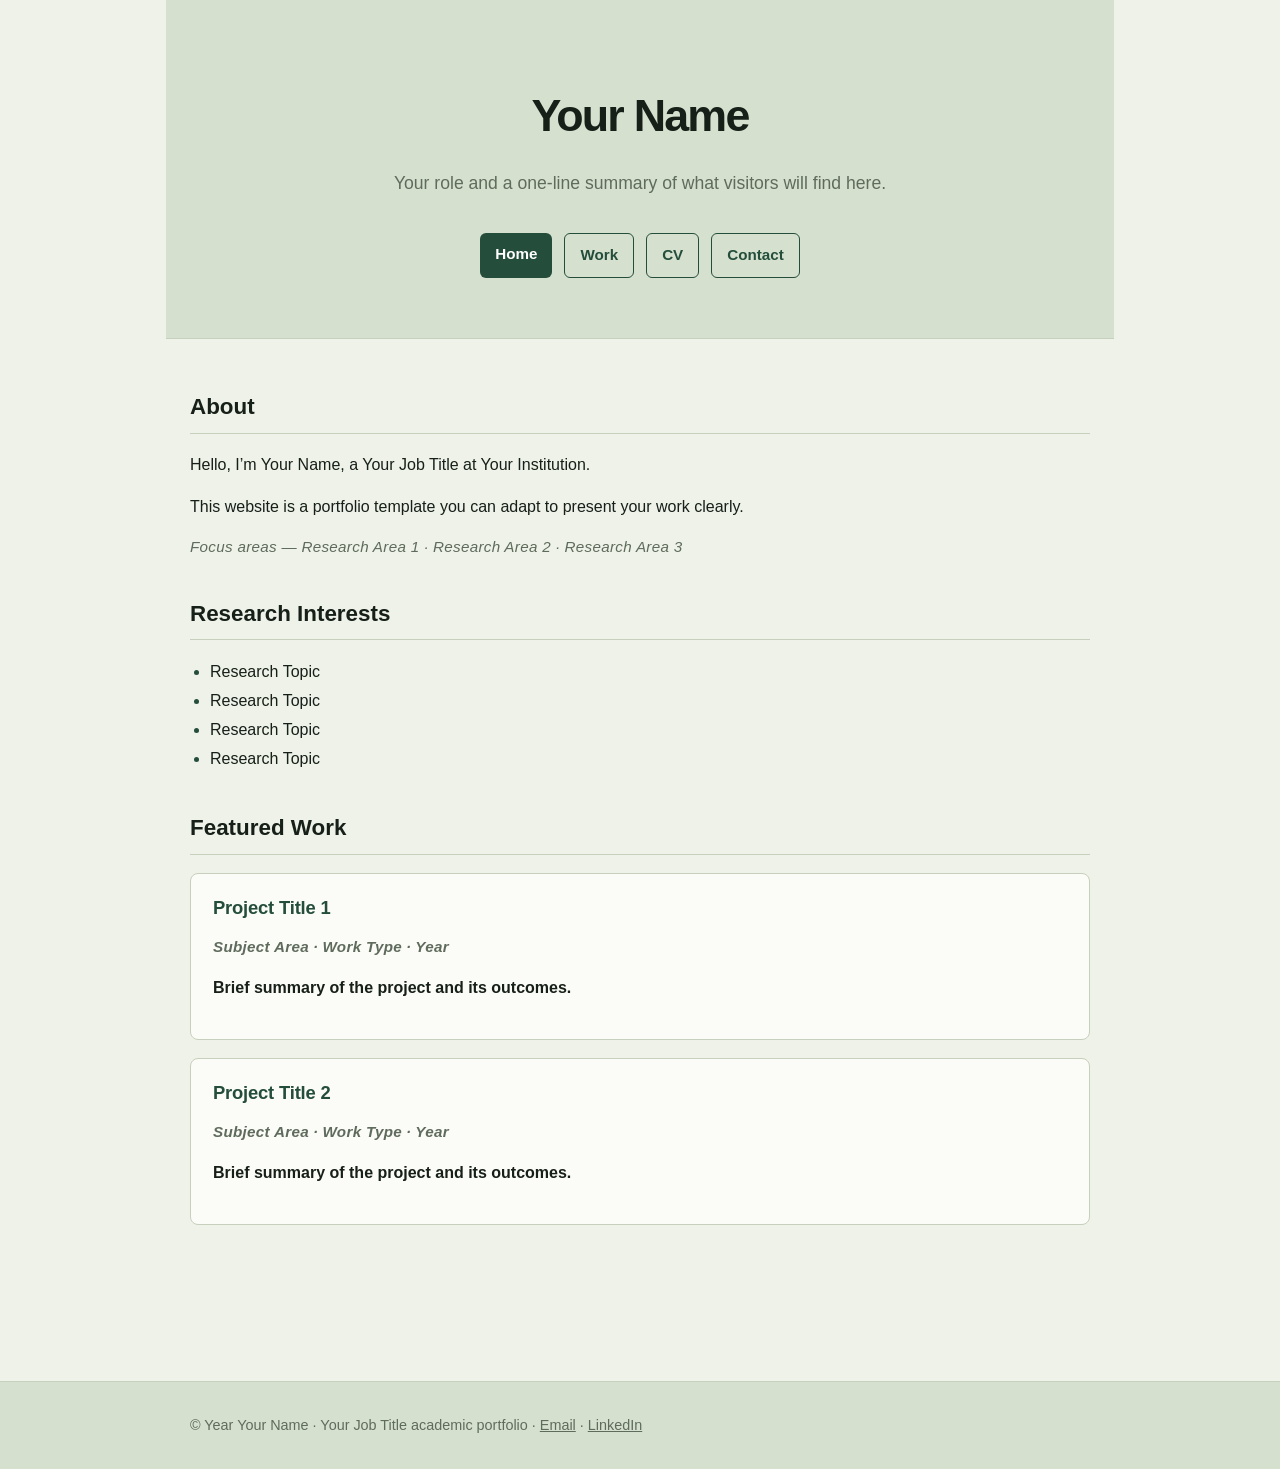
<file: index.html>
<!DOCTYPE html>
<html lang="en">
<head>
  <meta property="og:title" content="Your Name Academic Portfolio">
  <meta property="og:description" content="Portfolio featuring your work.">
  <meta property="og:image" content="https://example.com/favicon.png">
  <meta property="og:url" content="https://example.com/">
  <meta property="og:type" content="website">
  <meta charset="UTF-8">
  <meta name="viewport" content="width=device-width, initial-scale=1.0">
  <title>Your Name</title>
  <meta name="description" content="Your Name's academic portfolio, featuring Your Work.">
  <link rel="stylesheet" href="style.css">
  <link rel="icon" type="image/png" href="favicon.png">
</head>
<body>
  
  <header class="hero">
    <h1>Your Name</h1>
    
    <p class="tagline">Your role and a one-line summary of what visitors will find here.</p>
    
    <div class="hero-links">
      <a href="./" class="button-link">Home</a>
      <a href="work/" class="button-link secondary">Work</a>
      <a href="cv/" class="button-link secondary">CV</a>
      <a href="contact/" class="button-link secondary">Contact</a>
    </div>
  </header>

  <main>
    <section>
      <h2>About</h2>
      
      <p>Hello, I’m Your Name, a Your Job Title at Your Institution.</p>
      <p>This website is a portfolio template you can adapt to present your work clearly.</p>
      <p class="meta">Focus areas — Research Area 1 · Research Area 2 · Research Area 3</p>
    </section>
    
    <section>
      <h2>Research Interests</h2>
      
      <ul class="interests">
        <li>Research Topic</li>
        <li>Research Topic</li>
        <li>Research Topic</li>
        <li>Research Topic</li>
      </ul>
    </section>
    
    <section>
      <h2>Featured Work</h2>
      
      <a href="example-1/" class="card">
        <h3>Project Title 1</h3>
        
        <p class="meta">Subject Area · Work Type · Year</p>
        <p>Brief summary of the project and its outcomes.</p>
      </a>

      <a href="example-2/" class="card">
        <h3>Project Title 2</h3>
   
        <p class="meta">Subject Area · Work Type · Year</p>
        <p>Brief summary of the project and its outcomes.</p>
      </a>
    </section>
  </main>
  
  <footer>
    <p>
      © Year Your Name · Your Job Title academic portfolio · 
      <a href="mailto:youremail@example.com">Email</a> · 
      <a href="https://www.linkedin.com/in/yourlinkeinurl/" 
         target="_blank"
         rel="noopener noreferrer">
        LinkedIn
      </a>
    </p>
  </footer>
  
</body>
</html>
</file>
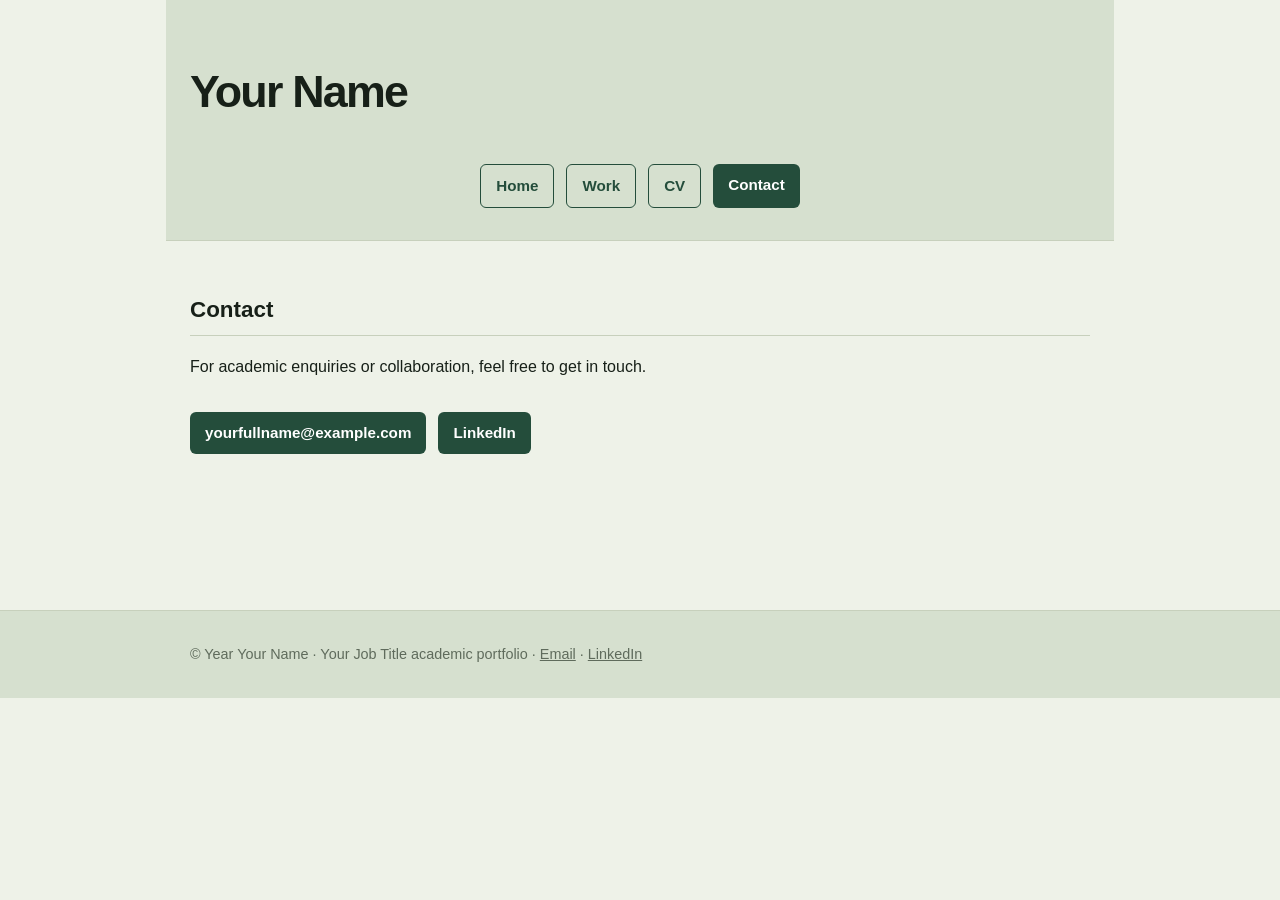
<file: contact/index.html>
<!DOCTYPE html>
<html lang="en">
<head>
  <meta charset="UTF-8">
  <meta name="viewport" content="width=device-width, initial-scale=1.0">
  <title>Contact | Your Name</title>
  <link rel="stylesheet" href="../style.css">
  <link rel="icon" type="image/png" href="../favicon.png">
</head>
 <body>

    <header>
      <h1>Your Name</h1>

      <div class="hero-links">
        <a href="../" class="button-link secondary">Home</a>
        <a href="../work/" class="button-link secondary">Work</a>
        <a href="../cv/" class="button-link secondary">CV</a>
        <a href="./" class="button-link">Contact</a>
      </div>
    </header>

   <main>
     <section>
       <h2>Contact</h2>
       
       <p>For academic enquiries or collaboration, feel free to get in touch.</p>
       <div class="contact-links">
         <a class="button-link" href="mailto:yourfullname@example.com">yourfullname@example.com</a>
         <a class="button-link" 
            href="https://www.linkedin.com/in/yourlinkedinurl/" 
            target="_blank" 
            rel="noopener noreferrer">LinkedIn</a>
       </div>
     </section>
   </main>
   
   <footer>
     <p>
       © Year Your Name · Your Job Title academic portfolio · 
       <a href="mailto:yourfullname@example.com">Email</a> · 
       <a href="https://www.linkedin.com/in/yourlinkedinurl/"
          target="_blank" 
          rel="noopener noreferrer">LinkedIn</a>
     </p>
   </footer>
   
 </body>
</html>
</file>
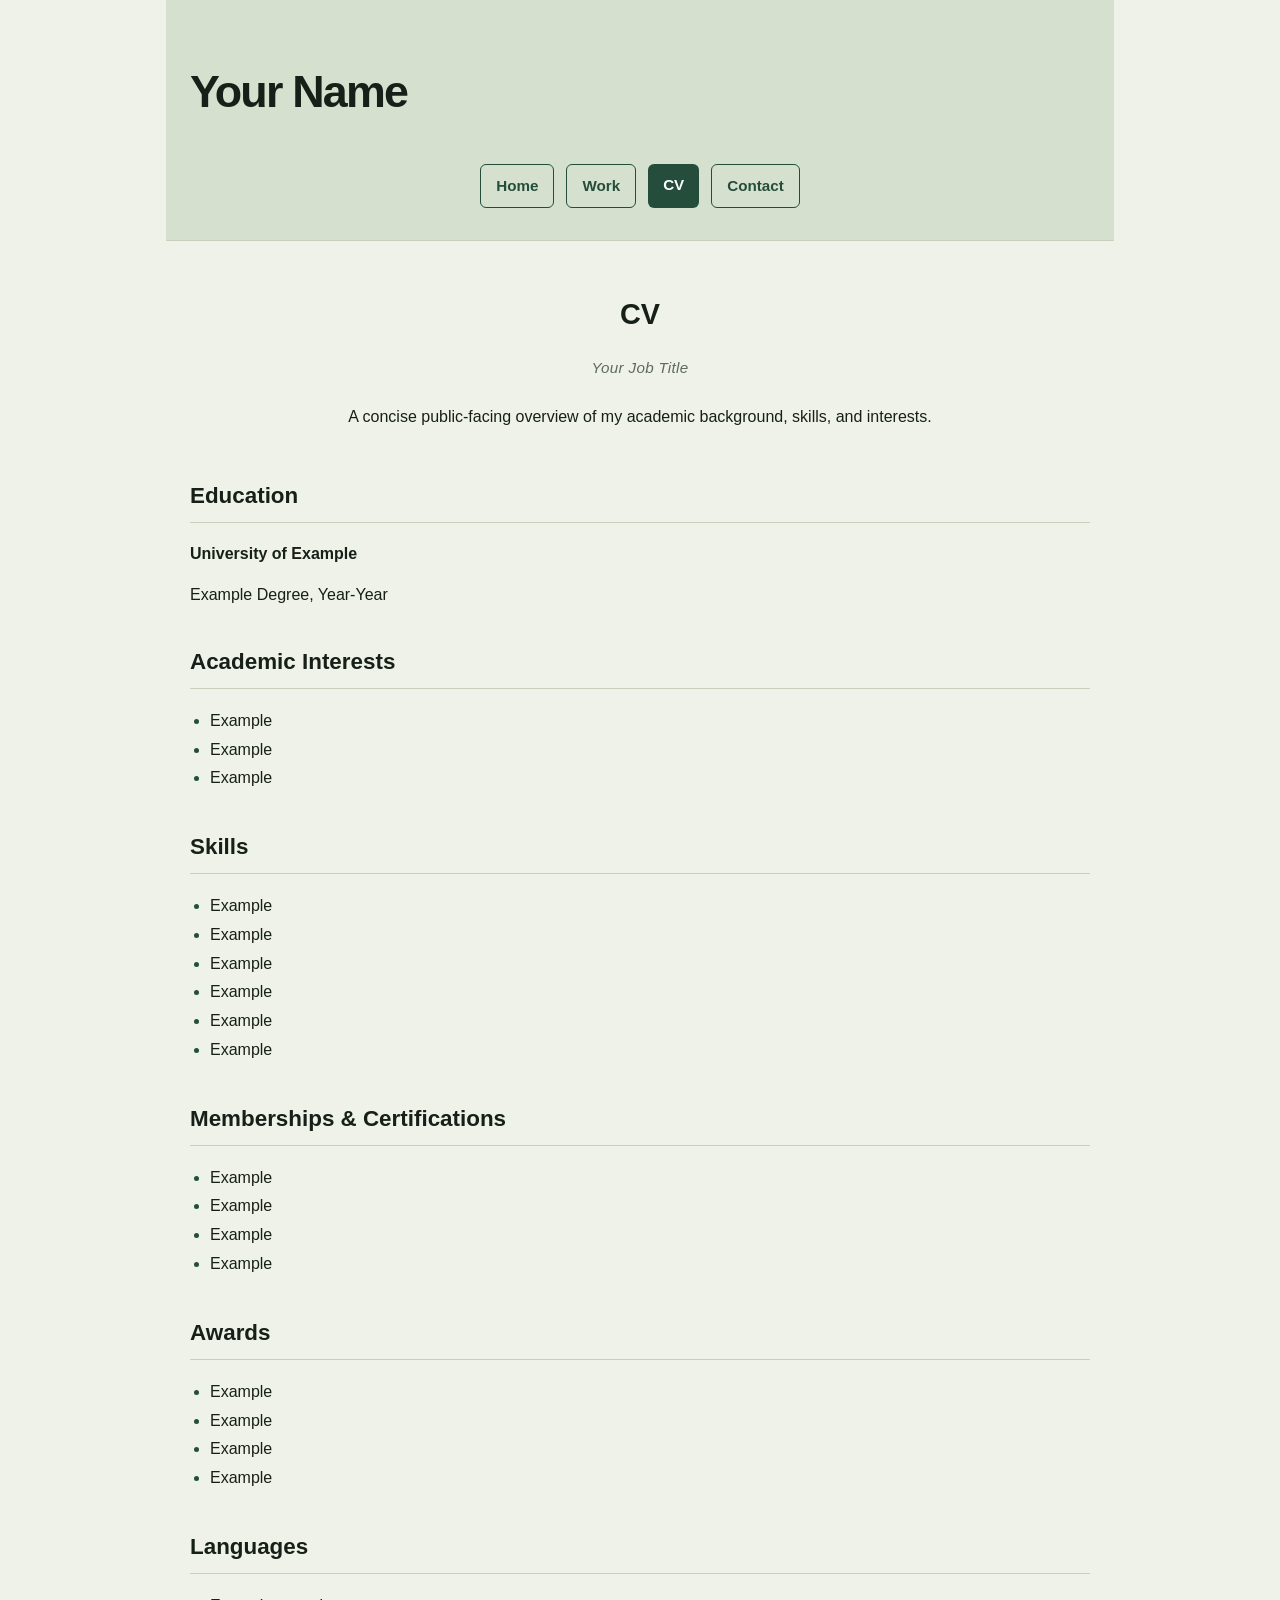
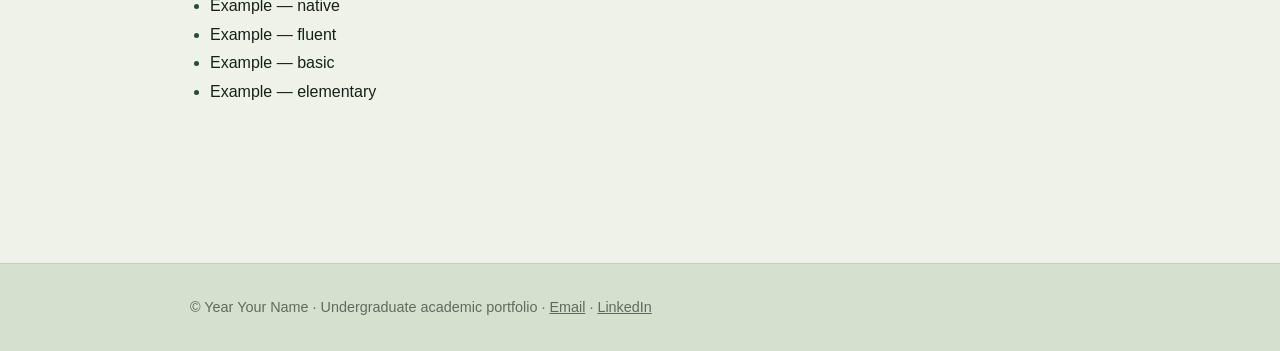
<file: cv/index.html>
<!DOCTYPE html>
<html lang="en">
<head>
  <meta charset="UTF-8">
  <meta name="viewport" content="width=device-width, initial-scale=1.0">
  <title>CV | Your Name</title>
  <link rel="stylesheet" href="../style.css">
  <link rel="icon" type="image/png" href="../favicon.png">
</head>
<body>

  <header>
    <h1>Your Name</h1>
    
    <div class="hero-links">
      <a href="../" class="button-link secondary">Home</a>
      <a href="../work/" class="button-link secondary">Work</a>
      <a href="./" class="button-link">CV</a>
      <a href="../contact/" class="button-link secondary">Contact</a>
    </div>
  </header>

  <main>
    <section class="paper-header">
      <h2>CV</h2>
      
      <p class="meta">Your Job Title</p>
      <p>A concise public-facing overview of my academic background, skills, and interests.</p>
    </section>

    <section>
      <h2>Education</h2>
      
      <p><strong>University of Example</strong></p>
      <p>Example Degree, Year-Year</p>
    </section>

    <section>
      <h2>Academic Interests</h2>
      
      <ul class="interests">
        <li>Example</li>
        <li>Example</li>
        <li>Example</li>
      </ul>
    </section>

    <section>
      <h2>Skills</h2>
      
      <ul class="interests">
        <li>Example</li>
        <li>Example</li>
        <li>Example</li>
        <li>Example</li>
        <li>Example</li>
        <li>Example</li>
      </ul>
    </section>

    <section>
      <h2>Memberships & Certifications</h2>
      
      <ul class="interests">
        <li>Example</li>
        <li>Example</li>
        <li>Example</li>
        <li>Example</li>
      </ul>
    </section>

    <section>
      <h2>Awards</h2>
 
      <ul class="interests">
        <li>Example</li>
        <li>Example</li>
        <li>Example</li>
        <li>Example</li>
      </ul>
    </section>

    <section>
      <h2>Languages</h2>

      <ul class="interests">
        <li>Example — native</li>
        <li>Example — fluent</li>
        <li>Example — basic</li>
        <li>Example — elementary</li>
      </ul>
    </section>
  </main>

  <footer>
    <p>
      © Year Your Name · Undergraduate academic portfolio · 
      <a href="mailto:yourfullname@example.com">Email</a> · 
      <a href="https://www.linkedin.com/in/yourlinkedinurl/" 
         target="_blank" 
         rel="noopener noreferrer">LinkedIn</a>
    </p>
  </footer>
  
</body>
</html>
</file>
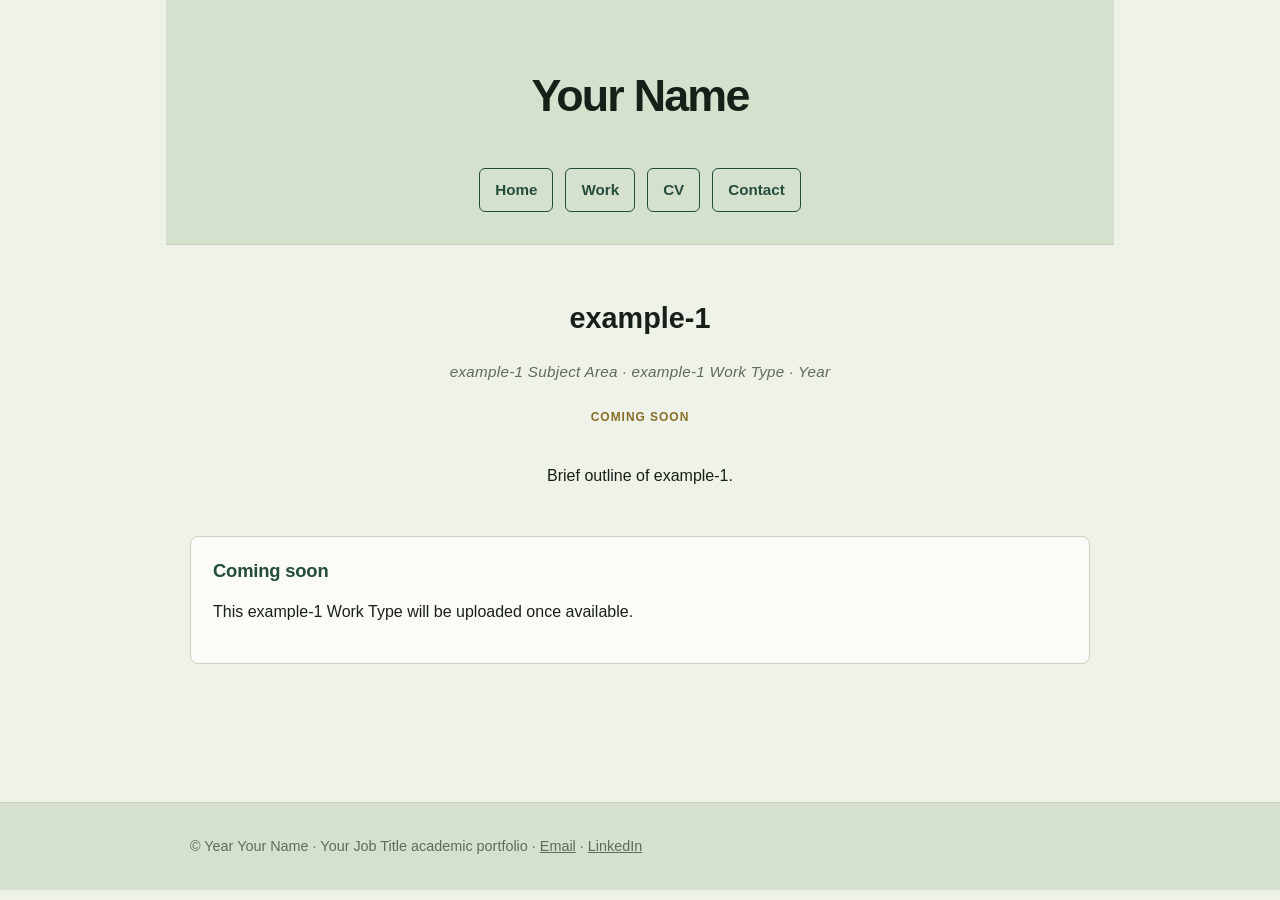
<file: example-1/index.html>
<!DOCTYPE html>
<html lang="en">
<head>
  <meta charset="UTF-8">
  <meta name="viewport" content="width=device-width, initial-scale=1.0">
  <title>example-1 | Your Name</title>
  <meta name="description" content="A preview of an example-1.">
  <link rel="stylesheet" href="../style.css">
  <link rel="icon" type="image/png" href="../favicon.png">
</head>
<body>

  <header class="page-hero">
    <h1>Your Name</h1>
    
    <div class="hero-links">
      <a href="../" class="button-link secondary">Home</a>
      <a href="../work/" class="button-link secondary">Work</a>
      <a href="../cv/" class="button-link secondary">CV</a>
      <a href="../contact/" class="button-link secondary">Contact</a>
    </div>
  </header>

  <main>
    <section class="paper-header">
      <h2>example-1</h2>
      
      <p class="meta">example-1 Subject Area · example-1 Work Type · Year</p>
      <p class="status">Coming soon</p>
      <p>Brief outline of example-1.</p>
    </section>

    <section class="card">
      <h3>Coming soon</h3>
      
      <p>This example-1 Work Type will be uploaded once available.</p>
    </section>
  </main>
  
  <footer>
    <p>
      © Year Your Name · Your Job Title academic portfolio · 
      <a href="mailto:yourfullname@example.com">Email</a> · 
      <a href="https://www.linkedin.com/in/yourlinkedinurl/" 
         target="_blank"
         rel="noopener noreferrer">
        LinkedIn
      </a>
    </p>
  </footer>
  
</body>
</html>
</file>
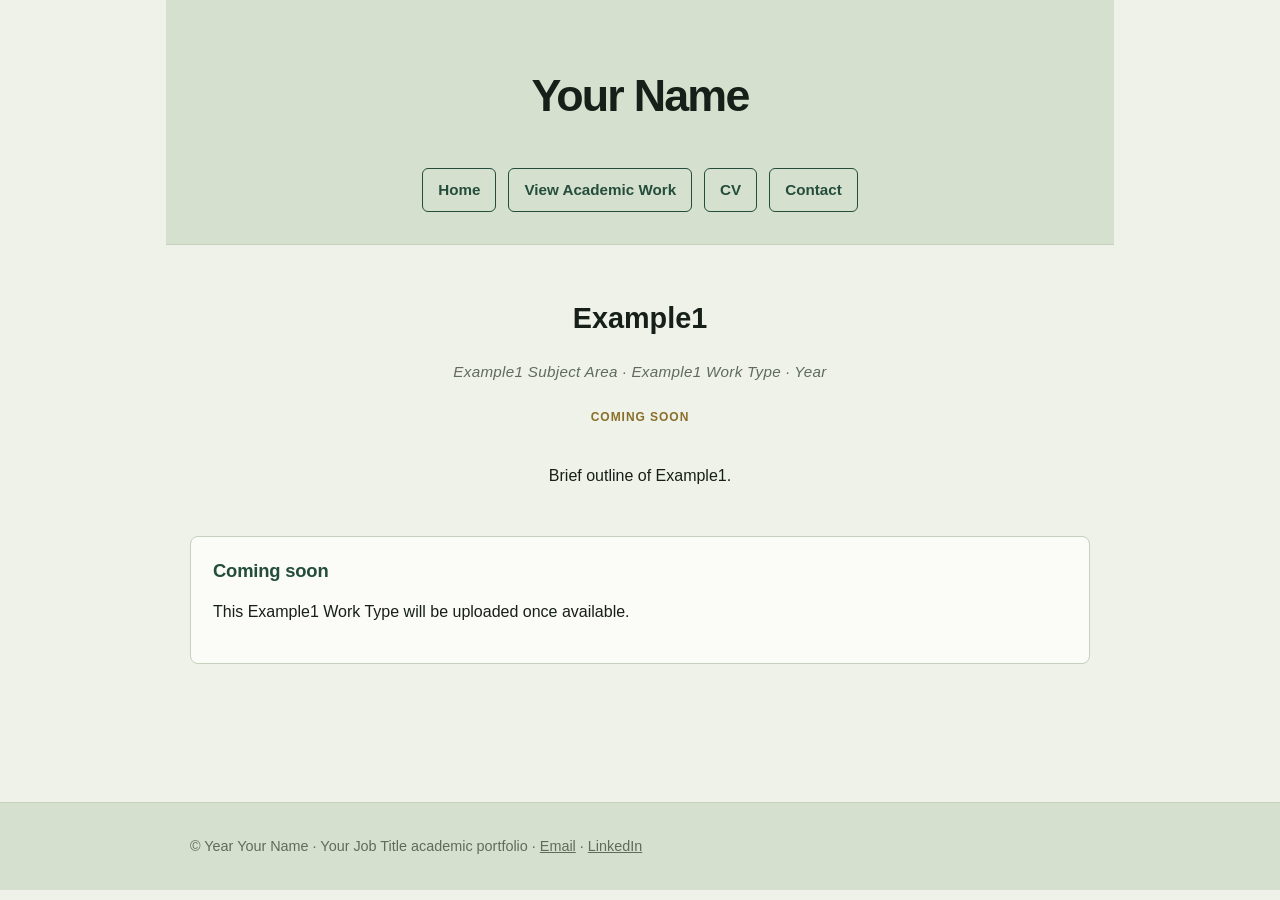
<file: Example1/index.html>
<!DOCTYPE html>
<html lang="en">
<head>
  <meta charset="UTF-8">
  <meta name="viewport" content="width=device-width, initial-scale=1.0">
  <title>Example1 | Your Name</title>
  <meta name="description" content="A preview of an Example1.">
  <link rel="stylesheet" href="../style.css">
  <link rel="icon" type="image/png" href="../favicon.png">
</head>
<body>

  <header class="page-hero">
    <h1>Your Name</h1>
    
    <div class="hero-links">
      <a href="/" class="button-link secondary">Home</a>
      <a href="../work/" class="button-link secondary">View Academic Work</a>
      <a href="../cv/" class="button-link secondary">CV</a>
      <a href="../contact/" class="button-link secondary">Contact</a>
    </div>
  </header>

  <main>
    <section class="paper-header">
      <h2>Example1</h2>
      
      <p class="meta">Example1 Subject Area · Example1 Work Type · Year</p>
      <p class="status">Coming soon</p>
      <p>Brief outline of Example1.</p>
    </section>

    <section class="card">
      <h3>Coming soon</h3>
      
      <p>This Example1 Work Type will be uploaded once available.</p>
    </section>
  </main>
  
  <footer>
    <p>
      © Year Your Name · Your Job Title academic portfolio · 
      <a href="mailto:yourfullname@example.com">Email</a> · 
      <a href="https://www.linkedin.com/in/yourlinkedinurl/" 
         target="_blank"
         rel="noopener noreferrer">
        LinkedIn
      </a>
    </p>
  </footer>
  
</body>
</html>
</file>
<file: style.css>
:root {
  --background: #eef2e8;
  --paper: #fbfcf7;
  --text: #172018;
  --muted: #5f6b5c;
  --accent: #244d3b;
  --ochre: #8a6f2a;
  --border: #c7d0bc;
  --band: #d6e0cf;
}

body {
  margin: 0;
  font-family: "Neue Haas Unica", "Helvetica Neue", Arial, sans-serif;
  background: var(--background);
  color: var(--text);
  line-height: 1.6;
}

/* Header */

header {
  max-width: 900px;
  margin: 0 auto;
  padding: 56px 24px 32px;
  border-bottom: 1px solid var(--border);
  background: var(--band);
  border-radius: 0;
}

header h1 {
  margin-top: 0;
}

.page-hero {
  text-align: center;
  padding-top: 60px;
}

.page-hero .hero-links {
  justify-content: center;
}

.hero {
  text-align: center;
  padding: 80px 24px 60px;
}

.hero .tagline {
  margin-left: auto;
  margin-right: auto;
}

.hero-links {
  margin-top: 20px;
  display: flex;
  gap: 12px;
  justify-content: center;
  flex-wrap: wrap;
}

/* Navigation */

nav {
  margin-top: 28px;
}

nav a {
  margin-right: 20px;
  color: var(--accent);
  text-decoration: none;
  font-weight: 600;
}

nav a:hover {
  text-decoration: underline;
}

/* Layout */

main {
  max-width: 900px;
  margin: 0 auto;
  padding: 32px 24px 60px;
}

section {
  margin-bottom: 36px;
}

/* Typography */

h1 {
  font-size: 2.8rem;
  margin: 0 0 12px;
  letter-spacing: -0.04em;
}

h2 {
  font-size: 1.4rem;
  border-bottom: 1px solid var(--border);
  padding-bottom: 8px;
  margin-bottom: 18px;
}

h3 {
  font-size: 1.15rem;
  margin-bottom: 0.4rem;
  letter-spacing: -0.01em;
}

.tagline {
  font-size: 1.1rem;
  color: var(--muted);
  max-width: 620px;
}

main a {
  color: var(--accent);
  font-weight: 600;
}

main a:hover {
  color: var(--ochre);
}

/* Cards */

.card {
  background: var(--paper);
  border: 1px solid var(--border);
  border-radius: 8px;
  padding: 22px;
  margin-bottom: 18px;
  transition: transform 0.2s ease, box-shadow 0.2s ease;
  display: block;
  text-decoration: none;
  color: inherit;
}

.card:hover {
  transform: translateY(-3px);
  box-shadow: 0 8px 20px rgba(31, 27, 23, 0.08);
}

.card:active {
  transform: translateY(-1px);
}

.card h3 {
  margin-top: 0;
  color: var(--accent);
  line-height: 1.3;
}

/* Metadata, notes, and status labels */

.meta {
  color: var(--muted);
  font-size: 0.95rem;
  font-style: italic;
  letter-spacing: 0.02em;
}

.status {
  display: inline-block;
  margin-top: 0.5rem;
  color: var(--ochre);
  font-weight: 700;
  text-transform: uppercase;
  letter-spacing: 0.08em;
  font-size: 0.75rem;
}

.note {
  font-size: 0.9rem;
  color: var(--muted);
  max-width: 700px;
  border-left: 2px solid var(--border);
  padding-left: 12px;
  margin-top: 0.5rem;
}

.last-updated {
  color: var(--muted);
  font-size: 0.85rem;
  margin-top: 1rem;
}

.work-intro {
  color: var(--muted);
  max-width: 680px;
}

/* Academic paper-style page headers */

.paper-header {
  text-align: center;
  max-width: 760px;
  margin: 0 auto 3rem;
}

.paper-header h2 {
  border-bottom: none;
  font-size: 1.8rem;
  line-height: 1.25;
  margin-bottom: 0.75rem;
}

.paper-header p:not(.meta):not(.status) {
  text-align: center;
  margin-top: 1.5rem;
}

.paper-header .work-intro,
.paper-header .note,
.paper-header .last-updated {
  text-align: center;
  margin-left: auto;
  margin-right: auto;
}

.paper-header .note {
  border-left: none;
  padding-left: 0;
}

/* Lists */

.interests {
  padding-left: 20px;
  line-height: 1.8;
}

.interests li::marker {
  color: var(--accent);
}

/* Work page preview cards */

.work-preview-card {
  display: grid;
  grid-template-columns: 160px 1fr;
  gap: 20px;
  align-items: start;
}

.preview-bubble {
  width: 150px;
  height: 150px;
  border-radius: 18px;
  overflow: hidden;
  border: 1px solid var(--border);
  background: var(--paper);
  display: flex;
  align-items: flex-start;
  justify-content: center;
  flex-shrink: 0;
}

.preview-bubble img {
  width: 100%;
  height: 100%;
  object-fit: contain;
  object-position: top;
  display: block;
}

.placeholder-preview {
  align-items: center;
  text-align: center;
  padding: 12px;
  color: var(--muted);
  font-size: 0.85rem;
  font-style: italic;
}

/* PDF frame */

.pdf-frame {
  margin-top: 1.5rem;
  padding: 14px;
  background: var(--paper);
  border: 1px solid var(--border);
  border-radius: 18px;
  box-shadow: 0 8px 20px rgba(31, 27, 23, 0.08);
}

.pdf-frame iframe {
  width: 100%;
  height: 800px;
  margin: 0;
  border: none;
  border-radius: 12px;
  box-shadow: none;
}

/* Buttons */

.button-link {
  display: inline-block;
  margin-top: 1rem;
  padding: 9px 15px;
  background: var(--accent);
  color: white;
  text-decoration: none;
  font-weight: 600;
  font-size: 0.95rem;
  border-radius: 6px;
  transition: background 0.2s ease, transform 0.1s ease;
}

.button-link:hover {
  background: var(--ochre);
  color: white;
}

.button-link:active {
  transform: translateY(1px);
}

.button-link.secondary {
  background: transparent;
  color: var(--accent);
  border: 1px solid var(--accent);
}

.button-link.secondary:hover {
  background: var(--accent);
  color: white;
}

.hero-links .button-link {
  color: white;
}

.hero-links .button-link.secondary {
  color: var(--accent);
}

.hero-links .button-link.secondary:hover {
  color: white;
}

.mobile-pdf-link {
  display: none;
}

.desktop-pdf-link {
  display: inline-block;
}

.pdf-section {
  text-align: center;
}

.pdf-actions {
  margin-top: 1rem;
}

/* Contact links */

.contact-links {
  display: flex;
  gap: 12px;
  flex-wrap: wrap;
}

/* Footer */

footer {
  margin-top: 60px;
  padding: 32px 24px;
  background: var(--band);
  border-top: 1px solid var(--border);
  color: var(--muted);
  font-size: 0.9rem;
}

footer p {
  max-width: 900px;
  margin: 0 auto;
}

footer a {
  color: var(--muted);
  text-decoration: underline;
  font-weight: 500;
}

footer a:hover {
  color: var(--accent);
}

/* Mobile */

@media (max-width: 700px) {
  header {
    padding: 40px 20px 28px;
  }

  h1 {
    font-size: 2.2rem;
  }

  main {
    padding: 28px 20px 56px;
  }

  nav a {
    display: inline-block;
    margin-bottom: 8px;
  }

  .work-preview-card {
    grid-template-columns: 1fr;
  }

  .preview-bubble {
    width: 160px;
    height: 160px;
    margin: 0 auto;
  }

  .pdf-frame {
    display: none;
  }

  .desktop-pdf-link {
    display: none;
  }

  .mobile-pdf-link {
    display: inline-block;
  }

  .paper-header h2 {
    font-size: 1.5rem;
  }
}

.ascii-art {
  font-family: monospace;
  white-space: pre;
  text-align: center;
  color: var(--accent);
  font-size: 0.75rem;
  line-height: 1;
  overflow-x: auto;
}
</file>
